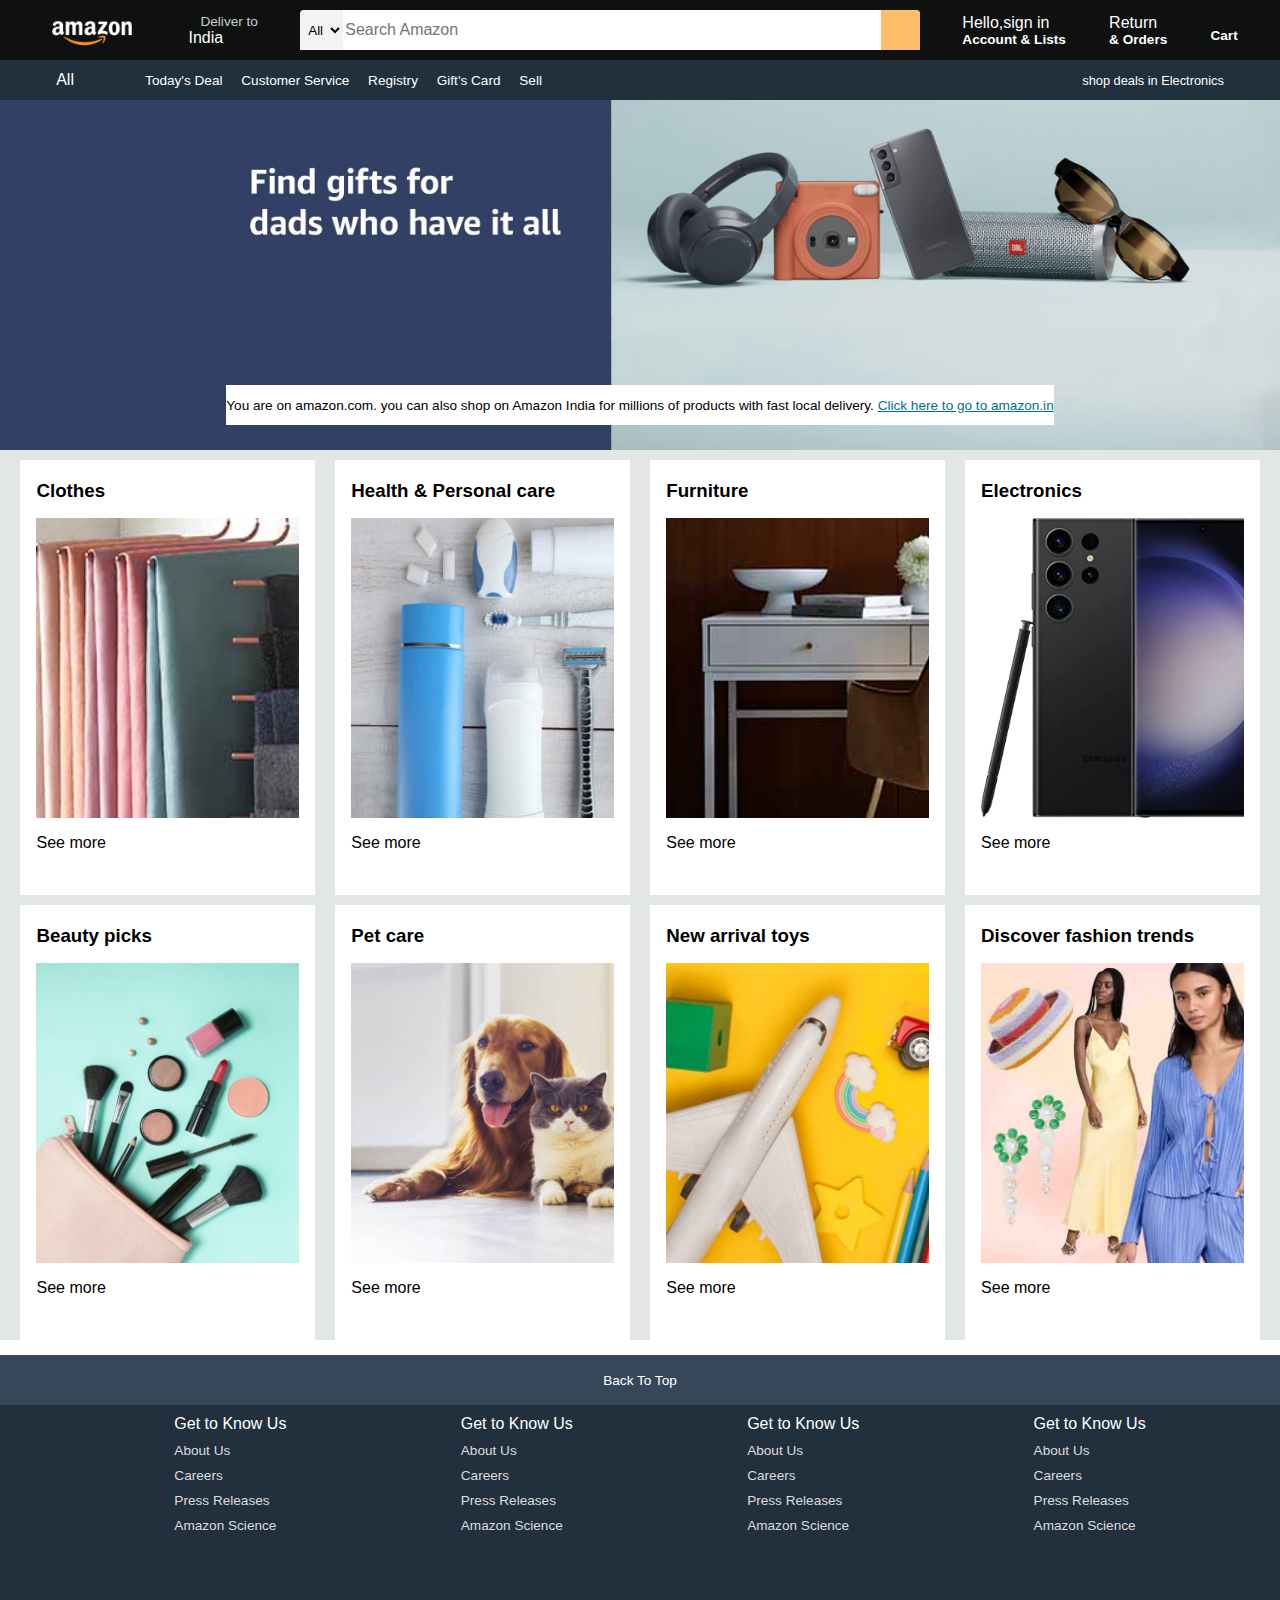
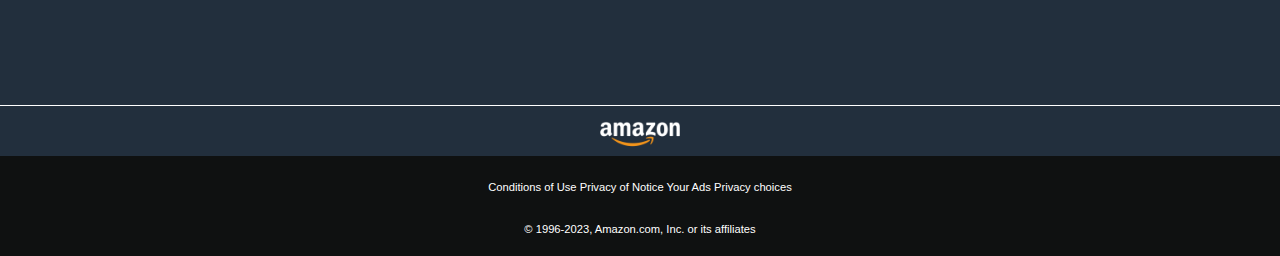
<file: index.html>
<!DOCTYPE html>
<html lang="en">
<head>
    <meta charset="UTF-8">
    <meta name="viewport" content="width=device-width, initial-scale=1.0">
    <title>AMAZON</title>
    <link rel="stylesheet" href="https://cdnjs.cloudflare.com/ajax/libs/font-awesome/6.4.0/css/all.min.css" integrity="sha512-iecdLmaskl7CVkqkXNQ/ZH/XLlvWZOJyj7Yy7tcenmpD1ypASozpmT/E0iPtmFIB46ZmdtAc9eNBvH0H/ZpiBw==" crossorigin="anonymous" referrerpolicy="no-referrer" />
    <link rel="stylesheet" href="style.css">
</head>
<body>
    <header>
        <div class="navbar">
            <div class="nav-logo border">
                <div class="logo"></div>
            </div>

            <div class="nav-address border">
                <p class="add-fisrt">Deliver to</p>
                <div class="add-icon">
                    <i class="fa-solid fa-location-dot"></i>
                    <p class="add-second">India</p>
                </div>
            </div>

            <div class="nav-search">
                <select class="search-select">
                    <option>All</option>
                </select>
                <input  class="search-input"   placeholder="Search Amazon" >
                <div class="search-icon">
                    <i class="fa-solid fa-magnifying-glass"></i>
                </div>
            </div>

            <div class="nav-singin border">
                <p><span>Hello,sign in</span></p>
                <p class="nav-second">Account & Lists</p>
            </div>

            <div class="nav-return border">
                <p><span>Return</span></p>
                <p class="nav-second">& Orders</p>
            </div>

            <div class="nav-cart border">
                <i class="fa-solid fa-cart-shopping"></i>
                 Cart
            </div>
        </div>

        <div class="pannel ">
            <div class="pannel-all">
                <i class="fa-solid fa-bars"></i>
                All
            </div>
            <div class="panel-ops ">
                <p>Today's Deal</p>
                <p>Customer Service</p>
                <p>Registry</p>
                <p>Gift's Card</p>
                <p>Sell</p>
            </div>
            <div class="panel-deals ">
                shop deals in Electronics
            </div>
        </div>
    </header>

    <div class="hero-section">
        <div class="hero-msg">
            <p>You are on amazon.com. you can also shop on Amazon India for millions of products with fast local delivery.  <a href="">Click here  to go to amazon.in</a> </p>
        </div>
    </div>

    <div class="shop-section">
        <div class=" box">
            <div class="box-content">
              <h3>Clothes</h3>
                 <div class="box-img" style="background-image: url('image/box1_image.jpg');"></div>
                <p>See more</p>
            </div>
            </div>
        
        <div class=" box "> 
          <div class="box-content">
            <h3>Health & Personal care</h3>
            <div class="box-img" style="background-image: url('image/box2_image.jpg');"></div>
          <p>See more</p>
         </div>
        </div>

        <div class=" box">
          <div class="box-content">
              <h3>Furniture</h3>
             <div class="box-img" style="background-image: url('image/box3_image.jpg');"></div>
            <p>See more</p>
          </div>
        </div>

        <div class=" box"> 
            <div class="box-content">
                <h3>Electronics</h3>
                  <div class="box-img" style="background-image: url('image/box4_image.jpg');"></div>
                <p>See more</p>
             </div>
            </div>

            <div class=" box">
                <div class="box-content">
                  <h3>Beauty picks</h3>
                     <div class="box-img" style="background-image: url('image/box5_image.jpg');"></div>
                    <p>See more</p>
                </div>
                </div>
            
            <div class=" box "> 
              <div class="box-content">
                <h3>Pet care</h3>
                <div class="box-img" style="background-image: url('image/box6_image.jpg');"></div>
              <p>See more</p>
             </div>
            </div>
    
            <div class=" box">
              <div class="box-content">
                  <h3>New arrival toys</h3>
                 <div class="box-img" style="background-image: url('image/box7_image.jpg');"></div>
                <p>See more</p>
              </div>
            </div>
    
            <div class=" box"> 
                <div class="box-content">
                    <h3>Discover fashion trends</h3>
                      <div class="box-img" style="background-image: url('image/box8_image.jpg');"></div>
                    <p>See more</p>
                 </div>
                </div>
             </div>

            <footer> 
                <div class="footer-panel1">
                    Back To Top
                </div>
                <div class="footer-panel2">
                  <ul>
                    <p>Get to Know Us</p>
                    <a >About Us</a>
                    <a >Careers</a>
                    <a >Press Releases</a>
                    <a >Amazon Science</a>
                  </ul>

                  <ul>
                    <p>Get to Know Us</p>
                    <a >About Us</a>
                    <a >Careers</a>
                    <a >Press Releases</a>
                    <a >Amazon Science</a>
                  </ul>

                  <ul>
                    <p>Get to Know Us</p>
                    <a >About Us</a>
                    <a >Careers</a>
                    <a >Press Releases</a>
                    <a >Amazon Science</a>
                  </ul>

                  <ul>
                    <p>Get to Know Us</p>
                    <a >About Us</a>
                    <a >Careers</a>
                    <a >Press Releases</a>
                    <a >Amazon Science</a>
                  </ul>
                </div>

                <div class="footer-panel3">
                   <div class="logo"></div>
                </div>
                
           <div class="footer-panel4">
            <div class="pages">
                <a > Conditions of Use</a>
                <a > Privacy of Notice</a>
                <a > Your Ads Privacy choices</a>
            </div>
        <div class="copyright">© 1996-2023, Amazon.com, Inc. or its affiliates</div>
           </div>
            </footer>
</body>
</html>
</file>
<file: style.css>
*{
    margin: 0;
    font-family: Arial;
    border: border-box;
}

.navbar{
    height: 60px;
    background-color: #0f1111;
    color: white;
    display: flex;
    align-items: center;
    justify-content: space-evenly;
}

.logo{
    background-image: url(image/amazon_logo.png);
    height: 50px;
    background-size: cover;
}
.nav-logo{
    height: 50px;
    width: 100px;
}
.border{
    border:1.5px solid transparent;
}
.border:hover{
    border: 1.5px solid white;
}
/** box2 **/
.add-fisrt{
    color: #cccccc;
    font-size: 0.85rem;
    margin-left: 15px;
}
.add-second{
    font-size: 1rem;
    margin-left: 3px;
}
.add-icon{
    display: flex;
    align-items: center;
}
/** box3 **/
.nav-search{
    display: flex;
    background-color: palevioletred;
    width: 620px;
    height: 40px;
    border-radius: 4px;
    justify-content: space-evenly;
}
.search-select{
    background-color: #f3f3f3;
    width: 50px;
    text-align: center;
    border-top-left-radius: 4px;
    border-buttom-left-radius: 4px;
    border: none;

}
.search-input{
    width: 100%;
    font-size: 1rem;
    border: none;
}
.search-icon{
    width: 45px;
    display: flex;
    justify-content: center;
    align-items: center;
    font-size: 1.2rem;
    background-color: #febd68;
    border-top-right-radius: 4px;
    border-buttom-right-radius: 4px;
    color: #0f1111;
}
.nav-search:hover{
    border: 2px solid orange;
}

/** box4 **/
.span{
    font-size: 0.7rem;
}

.nav-second{
    font-size: 0.85rem;
    font-weight: 700;
}
/**box5 **/
.nav-cart i{
    font-size: 30px;
}
.nav-cart{
    font-size: 0.85rem;
    font-weight: 700;
}

/** panel **/

.pannel{
    height: 40px;
    background-color: #222f3d;
    display: flex;
    color: white;
    align-items: center;
    justify-content: space-evenly;
}

.panel-ops p{
    display: inline;
    margin-left: 15px;
}

.panel-ops{
    width: 70%;
    font-size: 0.85rem;
}

.panel-deals{
    font-size: 0.8rem;
}

/** hero section **/

.hero-section {
    background-image: url(image/hero_image.jpg);
    background-size: cover;
    height: 350px;
    display: flex;
    justify-content: center;
    align-items: flex-end;
}

.hero-msg {
    background-color: white;
    color: black;
    display: flex;
    height: 40px;
    justify-content: center;
    align-items: center;
    font-size: 0.85rem;
    margin-bottom: 25px;
}
.hero-msg a {
    color: #007185;
}

/** box shop **/

.shop-section{
    display: flex;
    flex-wrap: wrap;
    justify-content: space-evenly;
    background-color: #e2e7e6;
}

.box{
    /* border: 2px solid black; */
    height: 400px;
    width: 23%;
    background-color: white;
    padding: 20px 0px 15px;
    margin-top: 10px;
}
.box-img{
    height: 300px;
    background-size: cover;
    margin-top: 1rem;
    margin-bottom: 1rem;
}

.box-content{
    margin-left: 1rem;
    margin-right: 1rem;
}

/** footer **/

footer{
    margin-top: 15px;
}

.footer-panel1{
    background-color: #37475a;
    color: white;
    height: 50px;
    display: flex;
    justify-content: center;
    align-items: center;
    font-size: 0.85rem;
}
.footer-panel2{
    background-color: #222f3d;
    color: white;
    height: 300px;
    display: flex;
    justify-content: space-evenly;
}
ul{
    margin-top: 10px;
}
ul a{
    display: block;
    font-size: 0.85rem;
    margin-top: 10px;
    color: #dddddd;
}
.footer-panel3{
     background-color: #222f3d;
    color: white; 
    border-top: 0.5px solid white;
    display: flex;
    justify-content: center;
    align-items: center;
}

.logo{
    background-image: url(image/amazon_logo.png);
    height: 50px;
    width: 100px;
    background-size: cover; 
}

.footer-panel4 {
    background-color: #0f1111;
    height: 100px;
    color: white;
    font-size: 0.7rem;
    text-align: center;
}
.pages{
    padding: 25px;
}

.copyright{
    padding-top: 5px;
}
</file>
